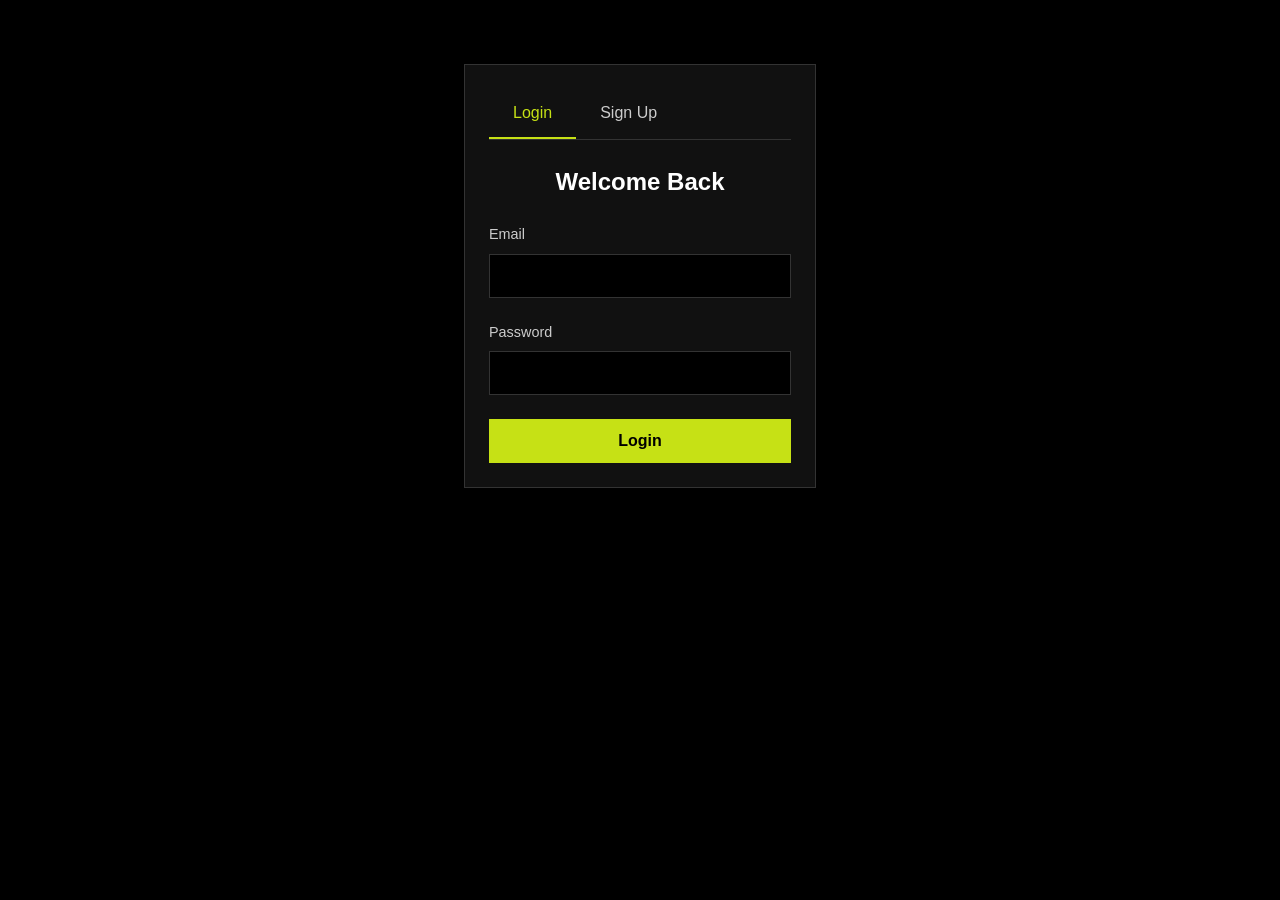
<file: frontend/index.html>
<!DOCTYPE html>
<html lang="en">
<head>
    <meta charset="UTF-8">
    <meta name="viewport" content="width=device-width, initial-scale=1.0">
    <title>Login - Fluffy Spork</title>
    <link rel="stylesheet" href="css/style.css">
</head>
<body>
    <div class="container auth-container">
        <div class="card">
            <div class="tabs">
                <div class="tab active" data-tab="login">Login</div>
                <div class="tab" data-tab="signup">Sign Up</div>
            </div>

            <div id="login-tab" class="tab-content active">
                <h2 class="text-center mb-3">Welcome Back</h2>
                <div id="login-alert" class="alert"></div>
                <form id="login-form">
                    <div class="form-group">
                        <label for="login-email">Email</label>
                        <input type="email" id="login-email" class="form-control" required>
                    </div>
                    <div class="form-group">
                        <label for="login-password">Password</label>
                        <input type="password" id="login-password" class="form-control" required>
                    </div>
                    <button type="submit" id="login-btn" class="btn btn-primary" style="width: 100%">Login</button>
                </form>
            </div>

            <div id="signup-tab" class="tab-content">
                <h2 class="text-center mb-3">Create Account</h2>
                <div id="signup-alert" class="alert"></div>
                <form id="signup-form">
                    <div class="form-group">
                        <label for="signup-email">Email</label>
                        <input type="email" id="signup-email" class="form-control" required>
                    </div>
                    <div class="form-group">
                        <label for="signup-password">Password</label>
                        <input type="password" id="signup-password" class="form-control" required minlength="8">
                    </div>
                    <div class="form-group">
                        <label for="signup-pin">4-Digit PIN</label>
                        <input type="text" id="signup-pin" class="form-control" required pattern="[0-9]{4}" title="Must be exactly 4 digits">
                    </div>
                    <button type="submit" id="signup-btn" class="btn btn-primary" style="width: 100%">Sign Up</button>
                </form>
            </div>
        </div>
    </div>

    <script src="js/auth.js"></script>
    <script src="js/api.js"></script>
    <script src="js/app.js"></script>
    <script>
        document.addEventListener('DOMContentLoaded', () => {
            Auth.redirectIfAuthenticated();

            // Tab switching
            const tabs = document.querySelectorAll('.tab');
            tabs.forEach(tab => {
                tab.addEventListener('click', () => {
                    // Remove active from all
                    document.querySelectorAll('.tab').forEach(t => t.classList.remove('active'));
                    document.querySelectorAll('.tab-content').forEach(c => c.classList.remove('active'));

                    // Add active to clicked
                    tab.classList.add('active');
                    document.getElementById(`${tab.dataset.tab}-tab`).classList.add('active');

                    // Hide alerts
                    App.hideAlert('login-alert');
                    App.hideAlert('signup-alert');
                });
            });

            // Login Form
            document.getElementById('login-form').addEventListener('submit', async (e) => {
                e.preventDefault();
                App.hideAlert('login-alert');
                App.setLoading('login-btn', true, 'Login');

                const email = document.getElementById('login-email').value;
                const password = document.getElementById('login-password').value;

                try {
                    const data = await ApiClient.post('/auth/login', { email, password });
                    Auth.login(data.token);
                    window.location.href = 'dashboard.html';
                } catch (error) {
                    App.showAlert('login-alert', error.message, 'error');
                    App.setLoading('login-btn', false, 'Login');
                }
            });

            // Signup Form
            document.getElementById('signup-form').addEventListener('submit', async (e) => {
                e.preventDefault();
                App.hideAlert('signup-alert');
                App.setLoading('signup-btn', true, 'Sign Up');

                const email = document.getElementById('signup-email').value;
                const password = document.getElementById('signup-password').value;
                const pin = document.getElementById('signup-pin').value;

                try {
                    await ApiClient.post('/auth/signup', { email, password, pin });

                    // Switch to login tab
                    document.querySelector('[data-tab="login"]').click();
                    document.getElementById('login-email').value = email;

                    // Reset signup form
                    e.target.reset();

                    // Show alert on login tab instead so it doesn't get hidden by tab switch
                    App.showAlert('login-alert', 'Account created! You can now log in.', 'success');
                } catch (error) {
                    App.showAlert('signup-alert', error.message, 'error');
                } finally {
                    App.setLoading('signup-btn', false, 'Sign Up');
                }
            });
        });
    </script>
</body>
</html>
</file>
<file: frontend/css/style.css>
:root {
  --bg-dark: #000000;
  --bg-card: #111111;
  --bg-hover: #222222;
  --text-main: #ffffff;
  --text-muted: #cccccc;
  --primary: #C6E115;
  --primary-hover: #b3cc13;
  --danger: #cf6679;
  --danger-hover: #ff4d6d;
  --success: #C6E115;
  --success-hover: #b3cc13;
  --border: #333333;
  --radius: 0px;
  --font-family: -apple-system, BlinkMacSystemFont, "Segoe UI", Roboto, Helvetica, Arial, sans-serif;
  --transition: 0.2s ease-in-out;
}

* {
  box-sizing: border-box;
  margin: 0;
  padding: 0;
}

body {
  font-family: var(--font-family);
  background-color: var(--bg-dark);
  color: var(--text-main);
  line-height: 1.5;
  min-height: 100vh;
  display: flex;
  flex-direction: column;
  -webkit-font-smoothing: antialiased;
  -moz-osx-font-smoothing: grayscale;
}

@media (max-width: 480px) {
  body {
    font-size: 14px; /* Slightly smaller base font for mobile to fit more content */
  }
}

a {
  color: var(--primary);
  text-decoration: none;
  transition: color var(--transition);
}

a:hover {
  color: var(--primary-hover);
}

h1, h2, h3, h4, h5, h6 {
  margin-bottom: 1rem;
  font-weight: 600;
}

/* Layout */
.container {
  width: 100%;
  max-width: 1000px;
  margin: 0 auto;
  padding: 0 1.5rem;
}

@media (max-width: 480px) {
  .container {
    padding: 0 1rem;
  }
}

.main-content {
  flex: 1;
  padding: 2rem 0;
}

@media (max-width: 480px) {
  .main-content {
    padding: 1rem 0;
  }
}

/* Navbar */
.navbar {
  background-color: var(--bg-card);
  border-bottom: 1px solid var(--border);
  padding: 1rem 0;
}

.navbar .container {
  display: flex;
  justify-content: space-between;
  align-items: center;
  flex-wrap: wrap;
}

.navbar-brand {
  font-size: 1.25rem;
  font-weight: bold;
  color: var(--text-main);
}

.navbar-toggler {
  display: none;
  background: none;
  border: none;
  cursor: pointer;
  padding: 0.5rem;
}

.toggler-icon {
  display: block;
  width: 25px;
  height: 3px;
  background-color: var(--text-main);
  margin: 5px 0;
  transition: var(--transition);
}

.navbar-nav {
  display: flex;
  gap: 1.5rem;
  list-style: none;
  align-items: center;
}

@media (max-width: 768px) {
  .navbar-toggler {
    display: block;
  }

  .navbar-nav {
    display: none;
    flex-direction: column;
    width: 100%;
    gap: 1rem;
    padding-top: 1rem;
    align-items: flex-start;
  }

  .navbar-nav.show {
    display: flex;
  }
}

.nav-link {
  color: var(--text-muted);
  font-weight: 500;
}

.nav-link:hover, .nav-link.active {
  color: var(--text-main);
}

/* Cards */
.card {
  background-color: var(--bg-card);
  border: 1px solid var(--border);
  border-radius: var(--radius);
  padding: 1.5rem;
  margin-bottom: 1.5rem;
  box-shadow: 0 4px 6px rgba(0,0,0,0.1);
}

@media (max-width: 480px) {
  .card {
    padding: 1rem;
  }
}

.card-header {
  display: flex;
  justify-content: space-between;
  align-items: center;
  margin-bottom: 1rem;
  border-bottom: 1px solid var(--border);
  padding-bottom: 0.5rem;
}

@media (max-width: 480px) {
  .card-header {
    flex-direction: column;
    align-items: flex-start;
    gap: 0.5rem;
  }
}

.card-header h2, .card-header h3 {
  margin-bottom: 0;
}

/* Forms */
.form-group {
  margin-bottom: 1.5rem;
}

.form-group label {
  display: block;
  margin-bottom: 0.5rem;
  color: var(--text-muted);
  font-size: 0.9rem;
}

.form-control {
  width: 100%;
  padding: 0.75rem 1rem;
  min-height: 44px;
  background-color: var(--bg-dark);
  border: 1px solid var(--border);
  border-radius: var(--radius);
  color: var(--text-main);
  font-family: var(--font-family);
  font-size: 1rem;
  transition: border-color var(--transition);
}

.form-control:focus {
  outline: none;
  border-color: var(--primary);
}

select.form-control {
  appearance: none;
  background-image: url("data:image/svg+xml;charset=US-ASCII,%3Csvg%20xmlns%3D%22http%3A%2F%2Fwww.w3.org%2F2000%2Fsvg%22%20width%3D%22292.4%22%20height%3D%22292.4%22%3E%3Cpath%20fill%3D%22%23a0a0a0%22%20d%3D%22M287%2069.4a17.6%2017.6%200%200%200-13-5.4H18.4c-5%200-9.3%201.8-12.9%205.4A17.6%2017.6%200%200%200%200%2082.2c0%205%201.8%209.3%205.4%2012.9l128%20127.9c3.6%203.6%207.8%205.4%2012.8%205.4s9.2-1.8%2012.8-5.4L287%2095c3.5-3.5%205.4-7.8%205.4-12.8%200-5-1.9-9.2-5.4-12.8z%22%2F%3E%3C%2Fsvg%3E");
  background-repeat: no-repeat;
  background-position: right 1rem top 50%;
  background-size: 0.65rem auto;
}

/* Buttons */
.btn {
  display: inline-flex;
  align-items: center;
  justify-content: center;
  padding: 0.75rem 1.5rem;
  min-height: 44px;
  border: none;
  border-radius: var(--radius);
  font-family: var(--font-family);
  font-size: 1rem;
  font-weight: 600;
  cursor: pointer;
  transition: all var(--transition);
  text-align: center;
}

@media (max-width: 480px) {
  .btn {
    width: 100%;
  }
}

.btn:disabled {
  opacity: 0.6;
  cursor: not-allowed;
}

.btn-primary {
  background-color: var(--primary);
  color: #000000;
}

.btn-primary:hover:not(:disabled) {
  background-color: var(--primary-hover);
}

.btn-danger {
  background-color: var(--danger);
  color: var(--bg-dark);
}

.btn-danger:hover:not(:disabled) {
  background-color: var(--danger-hover);
}

.btn-outline {
  background-color: transparent;
  border: 1px solid var(--border);
  color: var(--text-main);
}

.btn-outline:hover:not(:disabled) {
  border-color: var(--text-muted);
  background-color: var(--bg-hover);
}

.btn-sm {
  padding: 0.4rem 0.8rem;
  font-size: 0.875rem;
}

/* Alerts */
.alert {
  padding: 1rem;
  border-radius: var(--radius);
  margin-bottom: 1.5rem;
  display: none;
}

.alert.show {
  display: block;
}

.alert-error {
  background-color: rgba(207, 102, 121, 0.1);
  border: 1px solid var(--danger);
  color: var(--danger);
}

.alert-success {
  background-color: rgba(3, 218, 198, 0.1);
  border: 1px solid var(--success);
  color: var(--success);
}

/* Utilities */
.text-center { text-align: center; }
.text-muted { color: var(--text-muted); }
.mt-1 { margin-top: 0.5rem; }
.mt-2 { margin-top: 1rem; }
.mt-3 { margin-top: 1.5rem; }
.mb-1 { margin-bottom: 0.5rem; }
.mb-2 { margin-bottom: 1rem; }
.mb-3 { margin-bottom: 1.5rem; }
.flex { display: flex; }
.justify-between { justify-content: space-between; }
.align-center { align-items: center; }
.gap-1 { gap: 0.5rem; }
.gap-2 { gap: 1rem; }

@media (max-width: 480px) {
  .flex.justify-between {
    flex-direction: column;
    align-items: flex-start;
    gap: 1rem;
  }
}

/* Dashboard Grids */
.dashboard-grid {
  display: grid;
  grid-template-columns: repeat(auto-fit, minmax(300px, 1fr));
  gap: 1.5rem;
}

@media (max-width: 480px) {
  .dashboard-grid {
    grid-template-columns: 1fr;
  }
}

/* Tables */
.table-responsive {
  overflow-x: auto;
  -webkit-overflow-scrolling: touch;
}

table {
  width: 100%;
  border-collapse: collapse;
  min-width: 600px; /* Ensure table doesn't squish too much, forces horizontal scroll */
}

th, td {
  padding: 1rem;
  text-align: left;
  border-bottom: 1px solid var(--border);
}

th {
  color: var(--text-muted);
  font-weight: 500;
  font-size: 0.9rem;
  text-transform: uppercase;
}

tr:last-child td {
  border-bottom: none;
}

/* Badges */
.badge {
  padding: 0.25rem 0.5rem;
  border-radius: 4px;
  font-size: 0.75rem;
  font-weight: bold;
  text-transform: uppercase;
}
.badge-success {
  background-color: rgba(3, 218, 198, 0.1);
  color: var(--success);
}
.badge-error {
  background-color: rgba(207, 102, 121, 0.1);
  color: var(--danger);
}
.badge-warning {
  background-color: rgba(255, 183, 77, 0.1);
  color: #ffb74d;
}
.badge-muted {
  background-color: rgba(160, 160, 160, 0.1);
  color: var(--text-muted);
}

/* Loading Spinner */
.spinner {
  display: inline-block;
  width: 1rem;
  height: 1rem;
  border: 2px solid rgba(255, 255, 255, 0.3);
  border-radius: 50%;
  border-top-color: #fff;
  animation: spin 1s ease-in-out infinite;
  margin-right: 0.5rem;
}

@keyframes spin {
  to { transform: rotate(360deg); }
}

/* Login/Signup Container */
.auth-container {
  max-width: 400px;
  margin: 4rem auto;
}

@media (max-width: 480px) {
  .auth-container {
    margin: 2rem auto;
  }
}

/* Tabs */
.tabs {
  display: flex;
  border-bottom: 1px solid var(--border);
  margin-bottom: 1.5rem;
}

.tab {
  padding: 0.75rem 1.5rem;
  cursor: pointer;
  color: var(--text-muted);
  border-bottom: 2px solid transparent;
}

.tab.active {
  color: var(--primary);
  border-bottom-color: var(--primary);
}

.tab-content {
  display: none;
}

.tab-content.active {
  display: block;
}

/* Code block */
pre {
  background-color: var(--bg-dark);
  padding: 1rem;
  border-radius: var(--radius);
  overflow-x: auto;
  font-family: monospace;
  font-size: 0.9rem;
  border: 1px solid var(--border);
}
</file>
